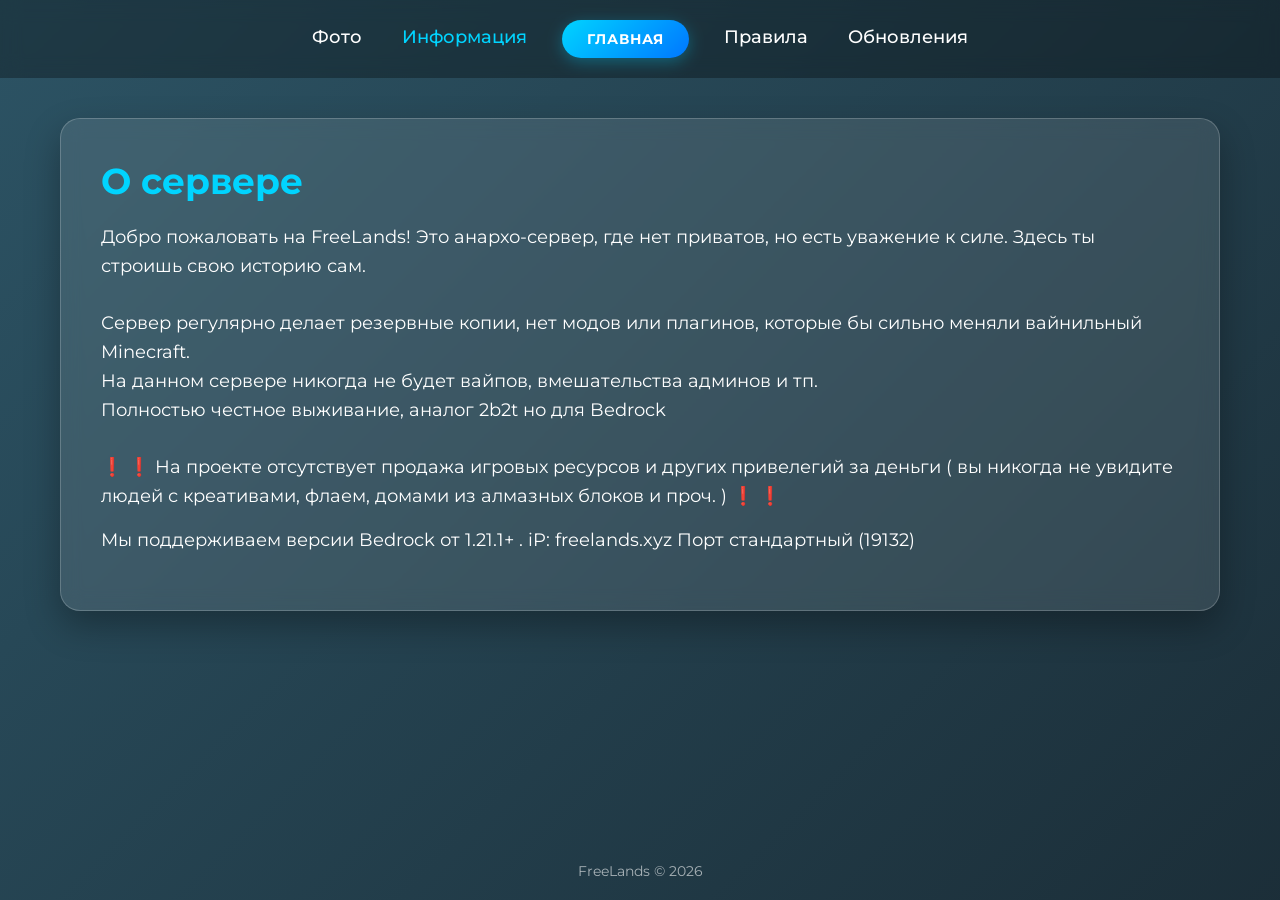
<file: info.html>
<!DOCTYPE html>
<html lang="ru">
<head>
    <meta charset="UTF-8">
    <title>Информация | FreeLands</title>
    <link rel="stylesheet" href="slaidi.css">
    <link href="https://fonts.googleapis.com/css2?family=Montserrat:wght@300;500;700&display=swap" rel="stylesheet">

    <link rel="apple-touch-icon" sizes="180x180" href="images/apple-touch-icon.png">
    <link rel="icon" type="image/png" sizes="32x32" href="images/favicon-32x32.png">
    <link rel="icon" type="image/png" sizes="16x16" href="images/favicon-16x16.png">
    <link rel="manifest" href="images/site.webmanifest">
</head>
<body>

<header>
    <nav>
        <a href="photo.html">Фото</a>
        <a href="info.html" class="active">Информация</a>
        <a href="index.html" class="home-btn">ГЛАВНАЯ</a>
        <a href="rules.html">Правила</a>
        <a href="update.html">Обновления</a>
    </nav>
</header>

<main>
    <div class="content-box">
        <h1>О сервере</h1>
        <p>
            Добро пожаловать на FreeLands! Это анархо-сервер, где нет приватов, 
            но есть уважение к силе. Здесь ты строишь свою историю сам.<br><br>
            Сервер регулярно делает резервные копии, нет модов или плагинов, которые бы сильно меняли вайнильный Minecraft. <br>
            На данном сервере никогда не будет вайпов, вмешательства админов и тп. <br>
            Полностью честное выживание, аналог 2b2t но для Bedrock<br><br>

            ❗️ ❗️ На проекте отсутствует продажа игровых ресурсов и других привелегий за деньги 
            ( вы никогда не увидите людей с креативами, флаем, домами из алмазных блоков и проч. ) ❗️ ❗️ 

        </p>
        <p>
            Мы поддерживаем версии Bedrock от 1.21.1+ .
            iP: freelands.xyz      Порт стандартный (19132)
        </p>
    </div>
</main>

<footer>FreeLands © 2026</footer>

</body>

</html>
</file>
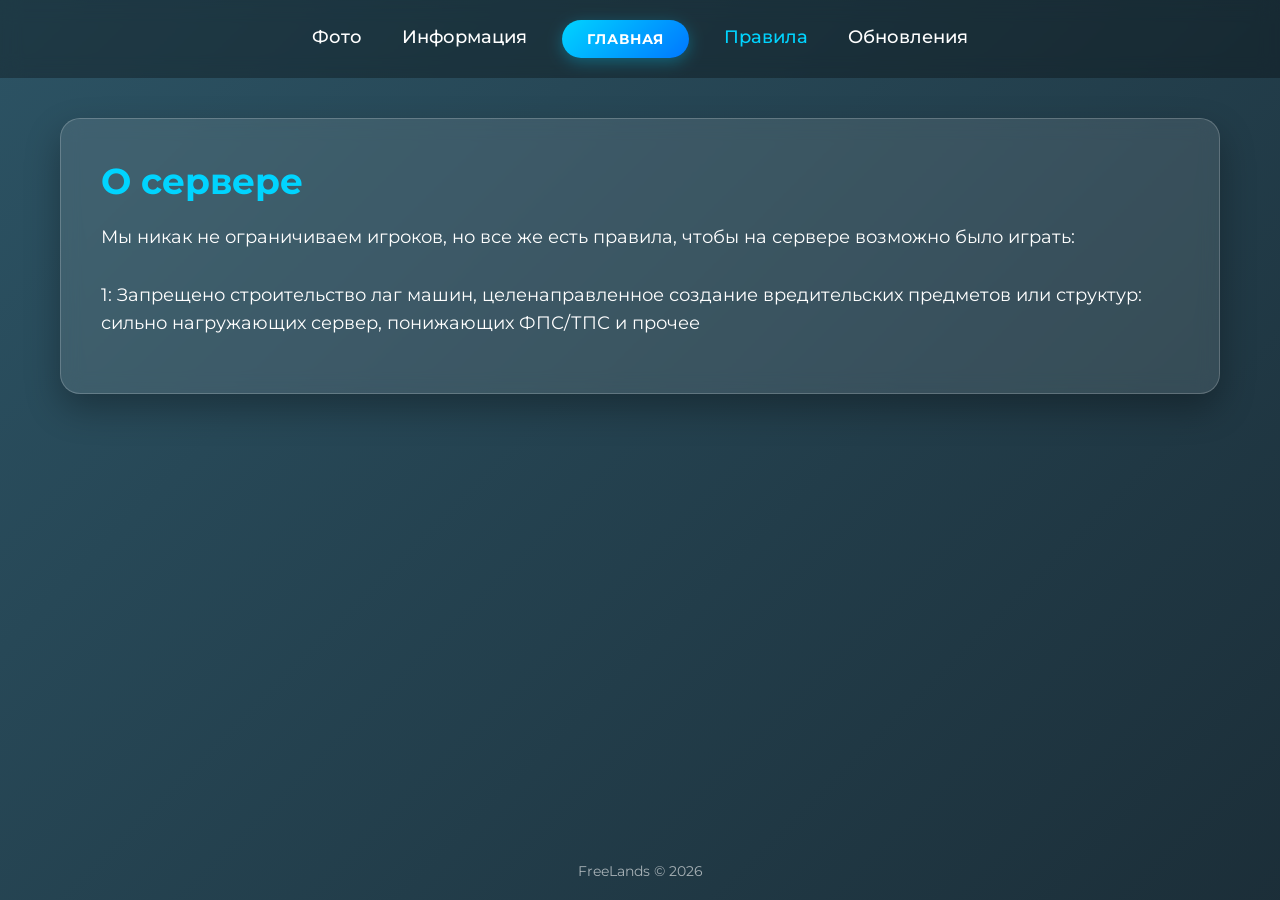
<file: rules.html>
<!DOCTYPE html>
<html lang="ru">
<head>
    <meta charset="UTF-8">
    <title>Информация | FreeLands</title>
    <link rel="stylesheet" href="slaidi.css">
    <link href="https://fonts.googleapis.com/css2?family=Montserrat:wght@300;500;700&display=swap" rel="stylesheet">

    <link rel="apple-touch-icon" sizes="180x180" href="images/apple-touch-icon.png">
    <link rel="icon" type="image/png" sizes="32x32" href="images/favicon-32x32.png">
    <link rel="icon" type="image/png" sizes="16x16" href="images/favicon-16x16.png">
    <link rel="manifest" href="images/site.webmanifest">
</head>
<body>

<header>
    <nav>
        <a href="photo.html">Фото</a>
        <a href="info.html">Информация</a>
        <a href="index.html" class="home-btn">ГЛАВНАЯ</a>
        <a href="rules.html" class="active">Правила</a>
        <a href="update.html">Обновления</a>
    </nav>
</header>

<main>
    <div class="content-box">
        <h1>О сервере</h1>
        <p>
            Мы никак не ограничиваем игроков, но все же есть правила, чтобы на сервере возможно было играть:<br><br>
            1: Запрещено строительство лаг машин, целенаправленное создание вредительских предметов или структур: сильно
            нагружающих сервер, понижающих ФПС/ТПС и прочее
        </p>
        
    </div>
</main>

<footer>FreeLands © 2026</footer>

</body>

</html>
</file>
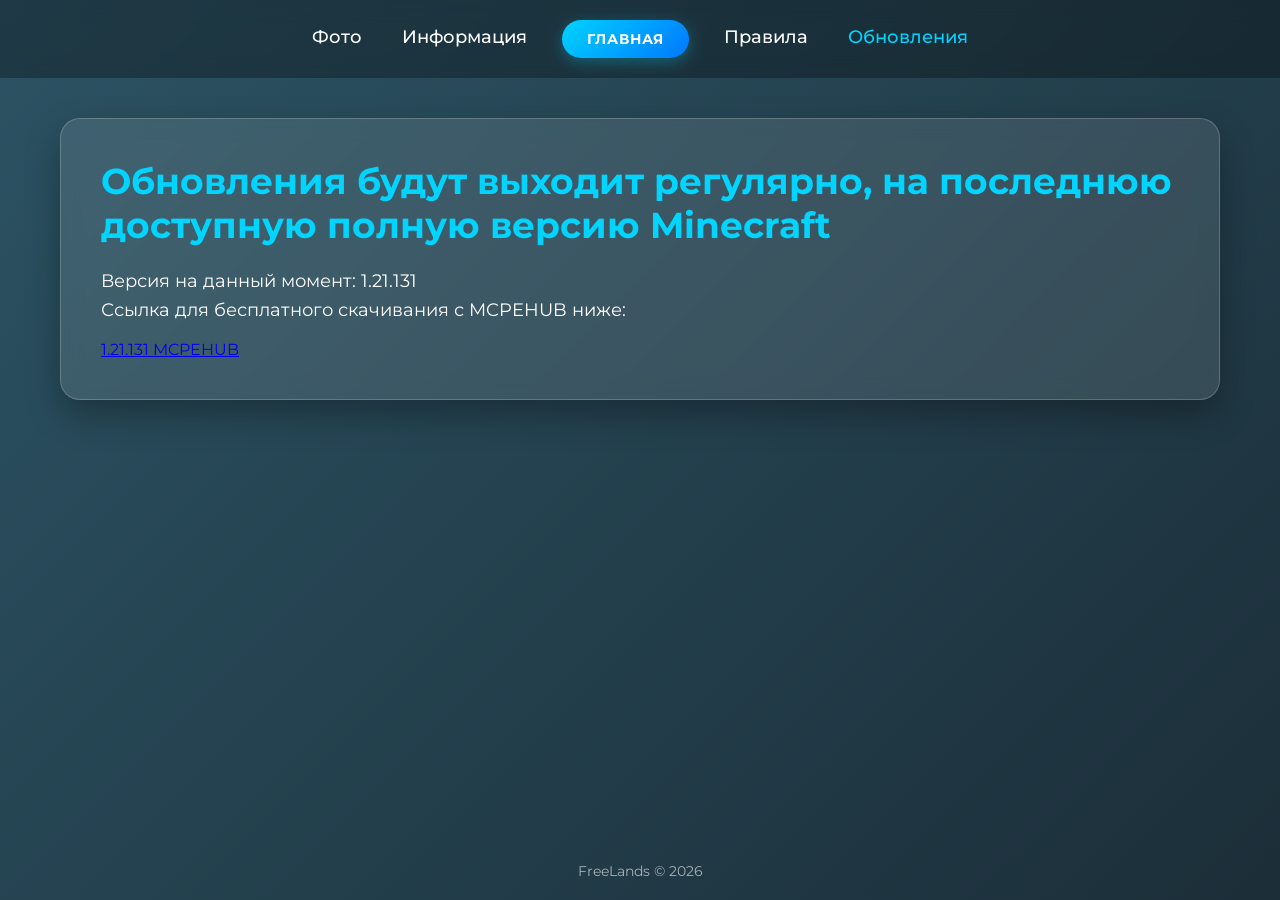
<file: update.html>
<!DOCTYPE html>
<html lang="ru">
<head>
    <meta charset="UTF-8">
    <title>Информация | FreeLands</title>
    <link rel="stylesheet" href="slaidi.css">
    <link href="https://fonts.googleapis.com/css2?family=Montserrat:wght@300;500;700&display=swap" rel="stylesheet">

    <link rel="apple-touch-icon" sizes="180x180" href="images/apple-touch-icon.png">
    <link rel="icon" type="image/png" sizes="32x32" href="images/favicon-32x32.png">
    <link rel="icon" type="image/png" sizes="16x16" href="images/favicon-16x16.png">
    <link rel="manifest" href="images/site.webmanifest">
</head>
<body>

<header>
    <nav>
        <a href="photo.html">Фото</a>
        <a href="info.html">Информация</a>
        <a href="index.html" class="home-btn">ГЛАВНАЯ</a>
        <a href="rules.html">Правила</a>
        <a href="update.html" class="active">Обновления</a>
    </nav>
</header>

<main>
    <div class="content-box">
        <h1>Обновления будут выходит регулярно, на последнюю доступную полную версию Minecraft</h1>
        <p>
            Версия на данный момент: 1.21.131<br>
            Ссылка для бесплатного скачивания с MCPEHUB ниже:<br>
        </p>
        <a href="https://mcpehub.org/engine/getfile.php?id=50696">1.21.131 MCPEHUB</a>
    </div>
</main>

<footer>FreeLands © 2026</footer>

</body>

</html>
</file>
<file: slaidi.css>
/* === ОБНУЛЕНИЕ И БАЗА === */
* {
    margin: 0;
    padding: 0;
    box-sizing: border-box;
}

body {
    font-family: 'Montserrat', sans-serif;
    color: #fff;
    /* Анимированный градиентный фон */
    background: linear-gradient(-45deg, #16222A, #3A6073, #16222A, #2C5364);
    background-size: 400% 400%;
    animation: gradientBG 15s ease infinite;
    min-height: 100vh; /* Чтобы фон был на весь экран */
    display: flex;
    flex-direction: column;
}

/* Анимация фона */
@keyframes gradientBG {
    0% { background-position: 0% 50%; }
    50% { background-position: 100% 50%; }
    100% { background-position: 0% 50%; }
}

/* === НАВИГАЦИЯ (МЕНЮ) === */
header {
    padding: 20px 40px;
    background: rgba(0, 0, 0, 0.3); /* Полупрозрачная полоска */
    backdrop-filter: blur(10px);
    display: flex;
    justify-content: center; /* Меню по центру */
    align-items: center;
    position: sticky;
    top: 0;
    z-index: 100;
}

nav a {
    color: #fff;
    text-decoration: none;
    margin: 0 20px;
    font-size: 18px;
    font-weight: 500;
    padding-bottom: 5px;
    position: relative;
    transition: 0.3s;
}

nav a:hover, nav a.active {
    color: #00d4ff;
}

/* Полоска под ссылкой при наведении */
nav a::after {
    content: '';
    position: absolute;
    width: 0;
    height: 2px;
    bottom: 0;
    left: 0;
    background-color: #00d4ff;
    transition: width 0.3s;
}
nav a:hover::after {
    width: 100%;
}

/* === ОСНОВНОЙ КОНТЕЙНЕР === */
main {
    flex: 1; /* Растягивает контент, прижимая футер вниз */
    max-width: 1200px;
    margin: 40px auto;
    padding: 0 20px;
    width: 100%;
}

/* === СТИЛЬ ДЛЯ ТЕКСТОВЫХ СТРАНИЦ (СТЕКЛО) === */
.content-box {
    background: rgba(255, 255, 255, 0.1); /* Прозрачный белый */
    backdrop-filter: blur(10px); /* Размытие фона под блоком */
    border-radius: 20px;
    padding: 40px;
    border: 1px solid rgba(255, 255, 255, 0.2);
    box-shadow: 0 15px 35px rgba(0, 0, 0, 0.3);
    animation: fadeIn 0.8s ease;
}

.content-box h1 {
    font-size: 36px;
    margin-bottom: 20px;
    color: #00d4ff;
}

.content-box p {
    font-size: 18px;
    line-height: 1.6;
    margin-bottom: 15px;
}

/* === ГАЛЕРЕЯ (ФОТО) === */
.gallery-grid {
    display: grid;
    /* АВТОМАТИЧЕСКАЯ сетка: фото не будут огромными */
    /* Плитки будут минимум 200px, и заполнят ряд */
    grid-template-columns: repeat(auto-fill, minmax(200px, 1fr));
    gap: 15px;
}

.thumb {
    width: 100%;
    height: 200px; /* Фиксированная высота для аккуратности */
    object-fit: cover; /* Обрезка лишнего, чтобы не плющило */
    border-radius: 12px;
    cursor: pointer;
    transition: transform 0.3s, box-shadow 0.3s;
    background: rgba(0,0,0,0.2); /* Заглушка пока грузится */
}

.thumb:hover {
    transform: scale(1.05);
    box-shadow: 0 10px 20px rgba(0,0,0,0.4);
    z-index: 10;
}

/* === LIGHTBOX (ПРОСМОТР НА ВЕСЬ ЭКРАН) === */
.lightbox {
    position: fixed;
    inset: 0;
    background: rgba(0, 0, 0, 0.9);
    display: none; /* Скрыто по умолчанию */
    justify-content: center;
    align-items: center;
    z-index: 1000;
    opacity: 0;
    transition: opacity 0.3s;
}

.lightbox.active {
    display: flex;
    opacity: 1;
}

.lightbox-img {
    max-width: 90%;
    max-height: 85vh;
    border-radius: 5px;
    box-shadow: 0 0 30px rgba(0,0,0,0.5);
}

.lb-btn {
    position: absolute;
    top: 50%;
    transform: translateY(-50%);
    background: none;
    border: none;
    color: white;
    font-size: 40px;
    cursor: pointer;
    padding: 20px;
    transition: 0.2s;
}

.lb-btn:hover { color: #00d4ff; transform: translateY(-50%) scale(1.2); }
.left { left: 20px; }
.right { right: 20px; }
.close { 
    position: absolute; 
    top: 20px; 
    right: 30px; 
    font-size: 40px; 
    cursor: pointer; 
    color: #fff;
}

/* Анимация появления */
@keyframes fadeIn {
    from { opacity: 0; transform: translateY(20px); }
    to { opacity: 1; transform: translateY(0); }
}

/* Футер */
footer {
    text-align: center;
    padding: 20px;
    font-size: 14px;
    opacity: 0.6;
}








/* Стили для контейнера навигации, чтобы всё было в одну линию */
nav {
    display: flex;
    align-items: center; /* Центрирует всё по вертикали */
}

/* Стили конкретно для центральной кнопки */
.home-btn {
    background: linear-gradient(135deg, #00d4ff, #0077ff);
    padding: 10px 25px !important; /* Увеличиваем внутренние отступы */
    border-radius: 25px; /* Скругляем углы */
    font-weight: 700 !important;
    text-transform: uppercase;
    font-size: 14px;
    letter-spacing: 1px;
    box-shadow: 0 4px 15px rgba(0, 212, 255, 0.3);
    transition: 0.3s all ease !important;
    border: none;
    margin: 0 15px; /* Отступы по бокам */
}

/* Эффект при наведении на кнопку */
.home-btn:hover {
    transform: translateY(-2px);
    box-shadow: 0 6px 20px rgba(0, 212, 255, 0.5);
    background: linear-gradient(135deg, #1ae3ff, #3390ff);
    color: #fff !important;
}

/* Убираем нижнюю полоску при наведении (которая есть у других ссылок) */
.home-btn::after {
    display: none !important;
}
</file>
